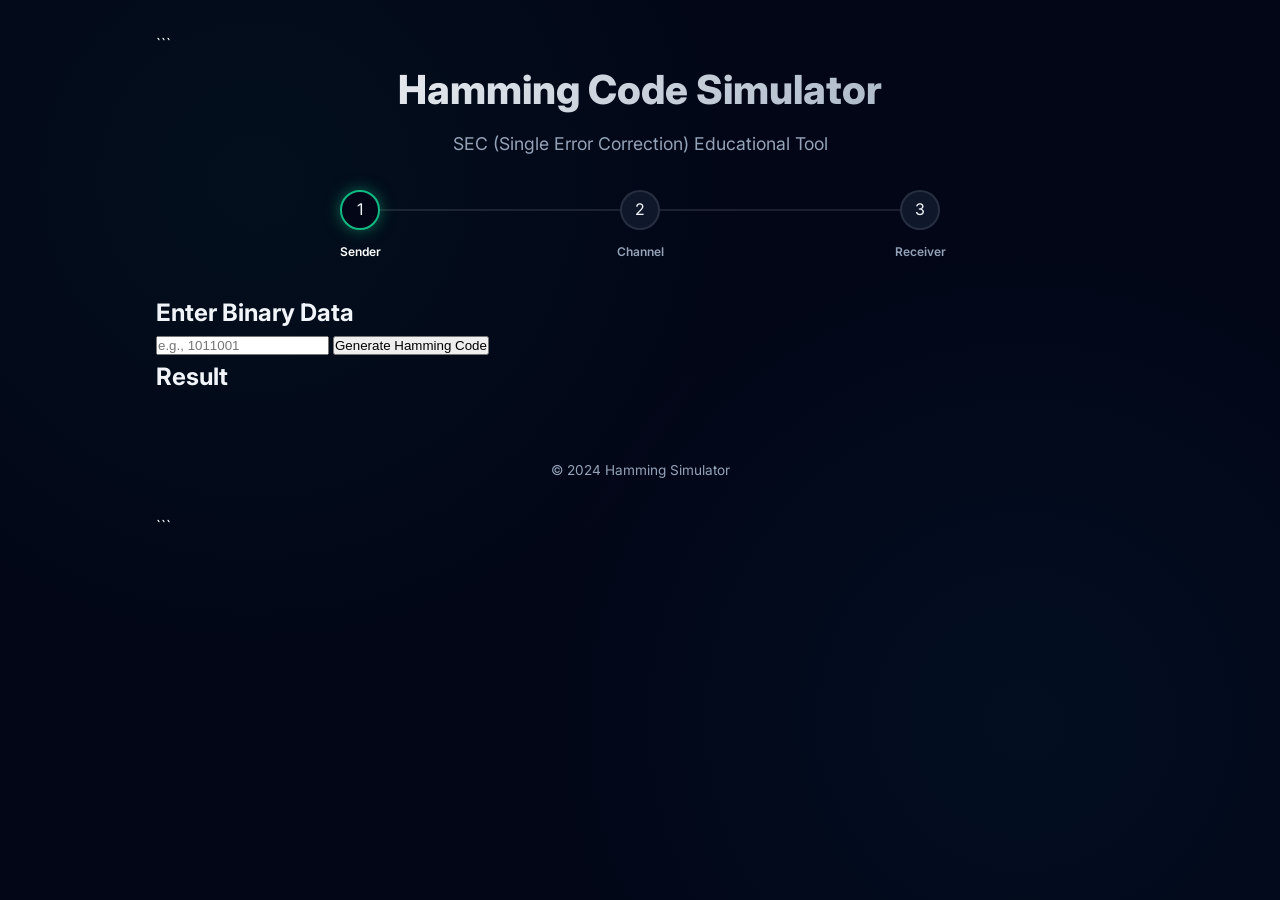
<file: index.html>
<!DOCTYPE html>

<html lang="en">
<head>
  <meta charset="UTF-8">
  <meta name="viewport" content="width=device-width, initial-scale=1.0">
  <meta name="description" content="Professional Web-Based Simulation of Hamming Code - Multi-Page Experience">
  <title>Hamming Code Simulator - Professional Edition</title>

  <!-- Google Fonts -->

  <link rel="preconnect" href="https://fonts.googleapis.com">
  <link rel="preconnect" href="https://fonts.gstatic.com" crossorigin>
  <link href="https://fonts.googleapis.com/css2?family=JetBrains+Mono:wght@400;700&family=Inter:wght@400;600;700;800&display=swap" rel="stylesheet">

  <!-- CSS -->

  <link rel="stylesheet" href="style.css">
</head>

<body>
  <div class="app-container">

```
<!-- HEADER -->
<header>
  <h1>Hamming Code Simulator</h1>
  <p id="subtitle">SEC (Single Error Correction) Educational Tool</p>

  <div class="stepper">
    <div class="step-node active">1 <span class="step-label">Sender</span></div>
    <div class="step-node">2 <span class="step-label">Channel</span></div>
    <div class="step-node">3 <span class="step-label">Receiver</span></div>
  </div>
</header>

<!-- MAIN CONTENT -->
<main>
  
  <!-- INPUT SECTION -->
  <section>
    <h2>Enter Binary Data</h2>
    <input type="text" id="dataInput" placeholder="e.g., 1011001">
    <button onclick="encode()">Generate Hamming Code</button>
  </section>

  <!-- RESULT -->
  <section>
    <h2>Result</h2>
    <p id="result"></p>
  </section>

</main>

<!-- FOOTER -->
<footer>
  <p>© 2024 Hamming Simulator</p>
</footer>
```

  </div>

  <!-- IMPORTANT: JS FILE -->

  <script src="script.js"></script>

</body>
</html>
</file>
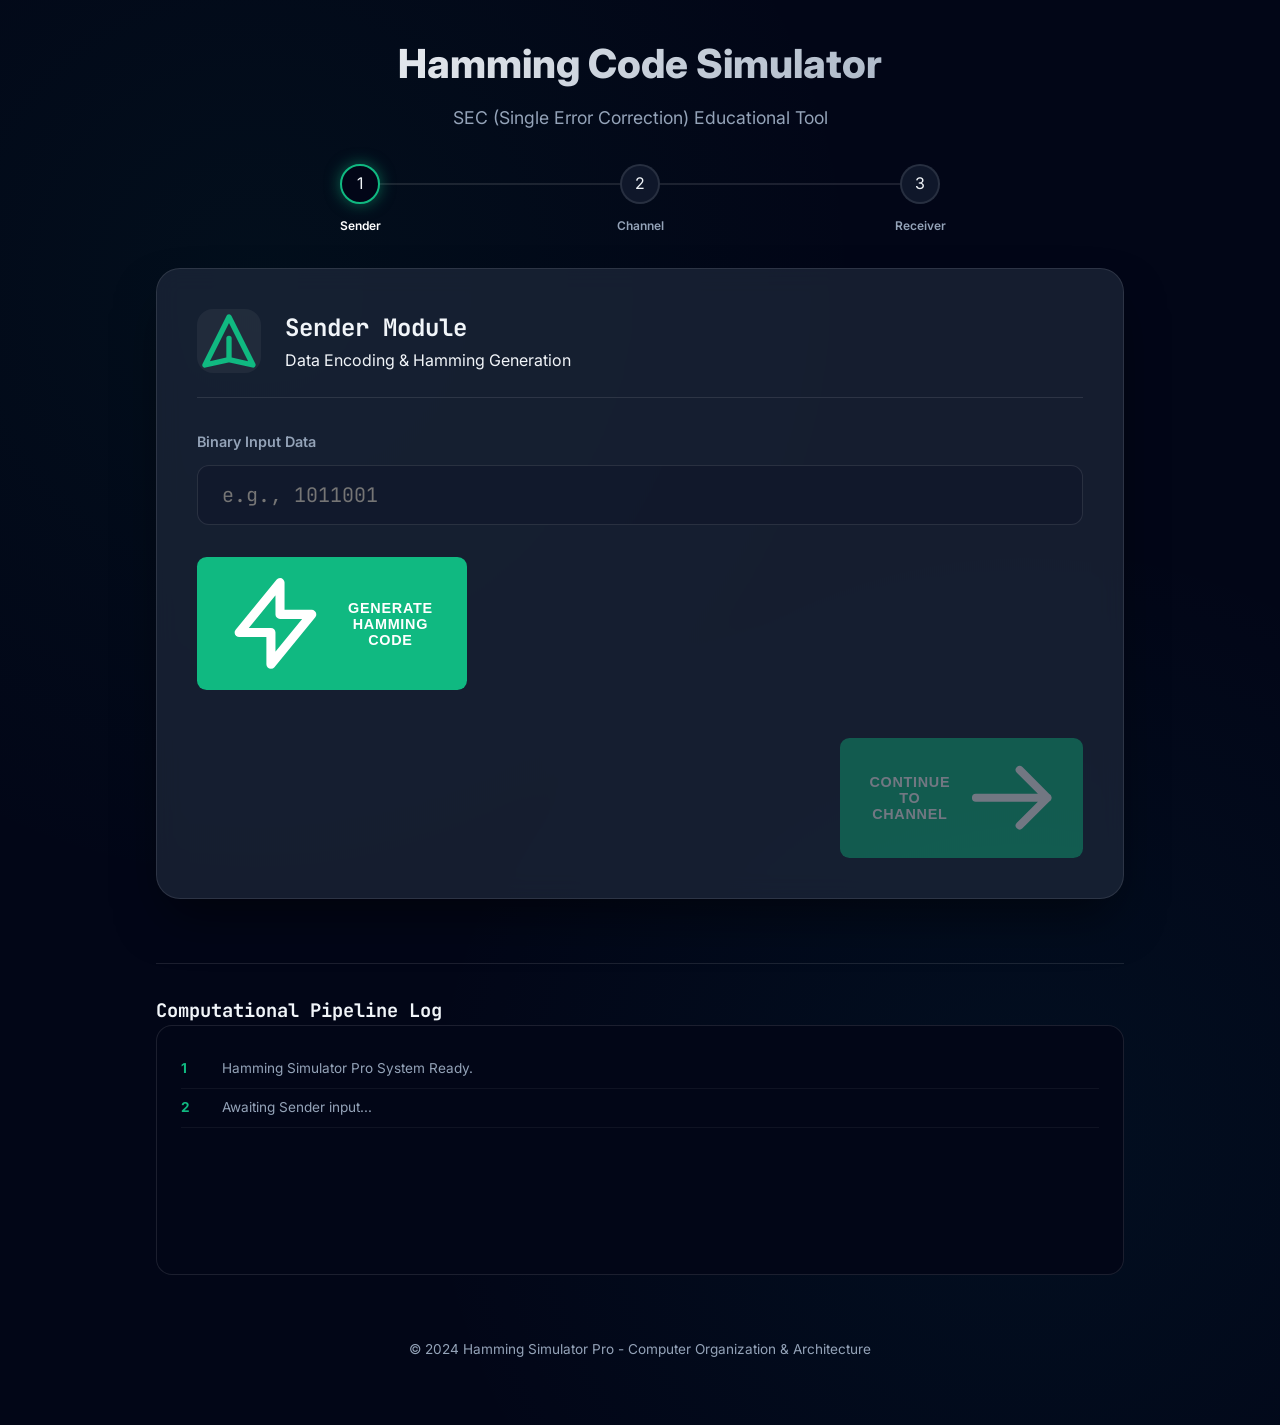
<file: OneDrive/Desktop/Hamming Simulation/index.html>
<!DOCTYPE html>
<html lang="en">
<head>
  <meta charset="UTF-8">
  <meta name="viewport" content="width=device-width, initial-scale=1.0">
  <meta name="description" content="Professional Web-Based Simulation of Hamming Code - Multi-Page Experience">
  <title>Hamming Code Simulator - Professional Edition</title>
  <link rel="preconnect" href="https://fonts.googleapis.com">
  <link rel="preconnect" href="https://fonts.gstatic.com" crossorigin>
  <link href="https://fonts.googleapis.com/css2?family=JetBrains+Mono:wght@400;700&family=Inter:wght@400;600;700;800&display=swap" rel="stylesheet">
  <link rel="stylesheet" href="style.css">
</head>
<body>
  <div class="app-container">
    <header>
      <h1>Hamming Code Simulator</h1>
      <p id="subtitle">SEC (Single Error Correction) Educational Tool</p>
      
      <!-- Stepper Progress Bar -->
      <div class="stepper">
        <div class="step-node active" id="step1-node">
          1
          <span class="step-label">Sender</span>
        </div>
        <div class="step-node" id="step2-node">
          2
          <span class="step-label">Channel</span>
        </div>
        <div class="step-node" id="step3-node">
          3
          <span class="step-label">Receiver</span>
        </div>
      </div>
    </header>

    <main id="wizard-container">
      <!-- PAGE 1: SENDER MODULE -->
      <section class="page active" id="page1">
        <div class="module-card">
          <div class="card-header">
            <div class="header-icon" style="color: var(--sender-color)">
              <svg class="w-8 h-8" fill="none" stroke="currentColor" viewBox="0 0 24 24"><path stroke-linecap="round" stroke-linejoin="round" stroke-width="2" d="M12 19l9 2-9-18-9 18 9-2zm0 0v-8"/></svg>
            </div>
            <div>
              <h2 class="mono">Sender Module</h2>
              <p class="text-xs">Data Encoding & Hamming Generation</p>
            </div>
          </div>
          
          <div class="input-group">
            <label>Binary Input Data</label>
            <input type="text" id="dataInput" class="input-field" placeholder="e.g., 1011001" maxlength="16" autocomplete="off">
            <div id="inputValidation" class="mt-2"></div>
          </div>

          <div id="parityInfo" class="hidden">
            <div class="result-box">
              <div class="result-label">Encoding Strategy</div>
              <div class="mono text-sm">
                <span>Data Bits (m): <strong id="dataBitsCount" style="color: var(--sender-color)">0</strong></span> | 
                <span>Parity Bits (r): <strong id="parityBitsCount" style="color: var(--sender-color)">0</strong></span>
              </div>
            </div>
          </div>

          <button id="encodeBtn" class="btn btn-primary">
            <svg class="w-4 h-4" fill="none" stroke="currentColor" viewBox="0 0 24 24"><path stroke-linecap="round" stroke-linejoin="round" stroke-width="2" d="M13 10V3L4 14h7v7l9-11h-7z"/></svg>
            Generate Hamming Code
          </button>

          <div id="encodedResult" class="mt-6 hidden">
            <div class="result-label">Generated Hamming Codeword</div>
            <div id="encodedBits" class="bit-container"></div>
            <div class="status-badge status-success mt-4">
              <svg class="w-4 h-4" fill="none" stroke="currentColor" viewBox="0 0 24 24"><path stroke-linecap="round" stroke-linejoin="round" stroke-width="2" d="M5 13l4 4L19 7"/></svg>
              Ready for Transmission
            </div>
          </div>

          <div class="btn-nav-group">
            <div></div> <!-- Spacing -->
            <button id="goToStep2" class="btn btn-primary" disabled>
              Continue to Channel
              <svg class="w-4 h-4" fill="none" stroke="currentColor" viewBox="0 0 24 24"><path stroke-linecap="round" stroke-linejoin="round" stroke-width="2" d="M14 5l7 7m0 0l-7 7m7-7H3"/></svg>
            </button>
          </div>
        </div>
      </section>

      <!-- PAGE 2: TRANSMISSION CHANNEL -->
      <section class="page" id="page2">
        <div class="module-card">
          <div class="card-header">
            <div class="header-icon" style="color: var(--channel-color)">
              <svg class="w-8 h-8" fill="none" stroke="currentColor" viewBox="0 0 24 24"><path stroke-linecap="round" stroke-linejoin="round" stroke-width="2" d="M8.111 16.404a5.5 5.5 0 017.778 0M12 20h.01m-7.08-7.071c3.904-3.905 10.236-3.905 14.141 0M1.394 9.393c5.857-5.857 15.355-5.857 21.213 0"/></svg>
            </div>
            <div>
              <h2 class="mono">Transmission Channel</h2>
              <p class="text-xs">Single-Bit Error Injection Simulator</p>
            </div>
          </div>

          <div class="input-group">
            <label>Error Position (1 to <span id="maxPosition">N</span>, or 0 for clean)</label>
            <input type="number" id="errorPosition" class="input-field" value="0" min="0">
          </div>

          <button id="injectBtn" class="btn btn-primary" style="background: var(--channel-color)">
            <svg class="w-4 h-4" fill="none" stroke="currentColor" viewBox="0 0 24 24"><path stroke-linecap="round" stroke-linejoin="round" stroke-width="2" d="M12 9v2m0 4h.01m-6.938 4h13.856c1.54 0 2.502-1.667 1.732-3L13.732 4c-.77-1.333-2.694-1.333-3.464 0L3.34 16c-.77 1.333.192 3 1.732 3z"/></svg>
            Transmit with Possible Error
          </button>

          <div id="transmittedResult" class="mt-6 hidden">
            <div class="result-label">Data at Receiver End</div>
            <div id="transmittedBits" class="bit-container"></div>
            <div id="transmissionStatus" class="mt-4"></div>
          </div>

          <div class="btn-nav-group">
            <button id="backToStep1" class="btn btn-secondary">
              <svg class="w-4 h-4 rotate-180" fill="none" stroke="currentColor" viewBox="0 0 24 24"><path stroke-linecap="round" stroke-linejoin="round" stroke-width="2" d="M10 19l-7-7m0 0l7-7m-7 7h18"/></svg>
              Back to Sender
            </button>
            <button id="goToStep3" class="btn btn-primary" disabled>
              Proceed to Receiver
              <svg class="w-4 h-4" fill="none" stroke="currentColor" viewBox="0 0 24 24"><path stroke-linecap="round" stroke-linejoin="round" stroke-width="2" d="M14 5l7 7m0 0l-7 7m7-7H3"/></svg>
            </button>
          </div>
        </div>
      </section>

      <!-- PAGE 3: RECEIVER MODULE -->
      <section class="page" id="page3">
        <div class="module-card">
          <div class="card-header">
            <div class="header-icon" style="color: var(--receiver-color)">
              <svg class="w-8 h-8" fill="none" stroke="currentColor" viewBox="0 0 24 24"><path stroke-linecap="round" stroke-linejoin="round" stroke-width="2" d="M9 5H7a2 2 0 00-2 2v12a2 2 0 002 2h10a2 2 0 002-2V7a2 2 0 00-2-2h-2M9 5a2 2 0 002 2h2a2 2 0 002-2M9 5a2 2 0 012-2h2a2 2 0 012 2m-6 9l2 2 4-4"/></svg>
            </div>
            <div>
              <h2 class="mono">Receiver Module</h2>
              <p class="text-xs">Error Detection & Correction (SEC)</p>
            </div>
          </div>

          <button id="detectBtn" class="btn btn-primary" style="background: var(--receiver-color)">
            <svg class="w-4 h-4" fill="none" stroke="currentColor" viewBox="0 0 24 24"><path stroke-linecap="round" stroke-linejoin="round" stroke-width="2" d="M21 21l-6-6m2-5a7 7 0 11-14 0 7 7 0 0114 0z"/></svg>
            Run Correction Algorithm
          </button>

          <div id="syndromeResult" class="mt-6 hidden">
            <div style="display: grid; grid-template-columns: 1fr 1fr; gap: 1rem;">
              <div class="result-box">
                <div class="result-label">Syndrome (B)</div>
                <div id="syndromeBinary" class="result-value mono" style="color: var(--receiver-color)">0000</div>
              </div>
              <div class="result-box">
                <div class="result-label">Position (D)</div>
                <div id="syndromeDecimal" class="result-value mono" style="color: var(--receiver-color)">0</div>
              </div>
            </div>
            
            <div id="detectionStatus" class="mt-4"></div>

            <div id="correctedResult" class="mt-6 hidden">
              <div class="result-label">Corrected Codeword</div>
              <div id="correctedBits" class="bit-container"></div>
            </div>

            <div id="extractedData" class="mt-6 hidden">
              <div class="result-box" style="border-color: var(--sender-color)">
                <div class="result-label">Final Extracted Data</div>
                <div id="extractedValue" class="result-value mono" style="color: var(--sender-color)"></div>
              </div>
            </div>
          </div>

          <div class="btn-nav-group">
            <button id="backToStep2" class="btn btn-secondary">
              <svg class="w-4 h-4 rotate-180" fill="none" stroke="currentColor" viewBox="0 0 24 24"><path stroke-linecap="round" stroke-linejoin="round" stroke-width="2" d="M10 19l-7-7m0 0l7-7m-7 7h18"/></svg>
              Back to Channel
            </button>
            <button id="resetBtn" class="btn btn-secondary" style="border-color: var(--channel-color); color: var(--channel-color)">
              Restart Simulation
            </button>
          </div>
        </div>
      </section>
    </main>

    <!-- Execution Log Container -->
    <section class="execution-log-container">
      <div class="flex items-center justify-between mb-4">
        <h3 class="mono text-sm uppercase tracking-widest text-dim">Computational Pipeline Log</h3>
      </div>
      <div class="execution-panel" id="executionLog">
        <div class="text-center py-8 text-dim">Initialize the simulation to see mathematical steps...</div>
      </div>
    </section>

    <footer>
      <p>&copy; 2024 Hamming Simulator Pro - Computer Organization & Architecture</p>
    </footer>
  </div>

  <script src="script.js"></script>
</body>
</html>
</file>
<file: style.css>
:root {
  /* Color Palette - Premium Dark Theme */
  --bg-dark: #0f172a;
  --bg-darker: #020617;
  --card-bg: rgba(30, 41, 59, 0.7);
  --glass-border: rgba(255, 255, 255, 0.1);
  
  --primary-glow: rgba(16, 185, 129, 0.5); /* Emerald */
  --secondary-glow: rgba(244, 63, 94, 0.5); /* Rose */
  --tertiary-glow: rgba(6, 182, 212, 0.5); /* Cyan */
  
  --text-main: #f1f5f9;
  --text-dim: #94a3b8;
  
  --sender-color: #10b981;
  --channel-color: #f43f5e;
  --receiver-color: #06b6d4;
  
  --transition-speed: 0.5s;
  --ease: cubic-bezier(0.4, 0, 0.2, 1);
}

* {
  margin: 0;
  padding: 0;
  box-sizing: border-box;
}

body {
  font-family: 'Inter', sans-serif;
  background-color: var(--bg-darker);
  background-image: 
    radial-gradient(circle at 20% 20%, rgba(16, 185, 129, 0.05) 0%, transparent 40%),
    radial-gradient(circle at 80% 80%, rgba(6, 182, 212, 0.05) 0%, transparent 40%);
  color: var(--text-main);
  min-height: 100vh;
  overflow-x: hidden;
  line-height: 1.6;
}

.mono {
  font-family: 'JetBrains Mono', monospace;
}

/* App Container */
.app-container {
  max-width: 1000px;
  margin: 0 auto;
  padding: 2rem 1rem;
}

/* Header & Stepper */
header {
  text-align: center;
  margin-bottom: 3rem;
}

h1 {
  font-size: 2.5rem;
  font-weight: 800;
  background: linear-gradient(135deg, #fff 0%, #94a3b8 100%);
  -webkit-background-clip: text;
  -webkit-text-fill-color: transparent;
  margin-bottom: 0.5rem;
}

#subtitle {
  color: var(--text-dim);
  font-size: 1.1rem;
}

/* Stepper Navigation */
.stepper {
  display: flex;
  justify-content: space-between;
  margin: 2rem auto 4rem;
  max-width: 600px;
  position: relative;
}

.stepper::before {
  content: '';
  position: absolute;
  top: 50%;
  left: 0;
  right: 0;
  height: 2px;
  background: var(--glass-border);
  transform: translateY(-50%);
  z-index: 1;
}

.step-node {
  width: 40px;
  height: 40px;
  border-radius: 50%;
  background: var(--bg-dark);
  border: 2px solid var(--glass-border);
  display: flex;
  align-items: center;
  justify-content: center;
  z-index: 2;
  transition: all 0.3s var(--ease);
  position: relative;
}

.step-node.active {
  border-color: var(--sender-color);
  box-shadow: 0 0 15px var(--primary-glow);
  background: var(--bg-darker);
}

.step-node.completed {
  background: var(--sender-color);
  border-color: var(--sender-color);
}

.step-label {
  position: absolute;
  top: 50px;
  left: 50%;
  transform: translateX(-50%);
  font-size: 0.75rem;
  font-weight: 600;
  color: var(--text-dim);
  white-space: nowrap;
}

.step-node.active .step-label {
  color: #fff;
}

/* Page Management */
.page {
  display: none;
  animation: fadeIn 0.6s var(--ease);
}

.page.active {
  display: block;
}

@keyframes fadeIn {
  from { opacity: 0; transform: translateY(20px); }
  to { opacity: 1; transform: translateY(0); }
}

/* Glass Cards */
.module-card {
  background: var(--card-bg);
  backdrop-filter: blur(12px);
  border: 1px solid var(--glass-border);
  border-radius: 1.5rem;
  padding: 2.5rem;
  box-shadow: 0 25px 50px -12px rgba(0, 0, 0, 0.5);
  transition: transform 0.3s var(--ease);
}

.card-header {
  display: flex;
  align-items: center;
  gap: 1.5rem;
  margin-bottom: 2rem;
  padding-bottom: 1.5rem;
  border-bottom: 1px solid var(--glass-border);
}

.header-icon {
  width: 64px;
  height: 64px;
  border-radius: 1rem;
  display: flex;
  align-items: center;
  justify-content: center;
  background: rgba(255, 255, 255, 0.05);
}

/* Form Styles */
.input-group {
  margin-bottom: 2rem;
}

label {
  display: block;
  font-size: 0.9rem;
  font-weight: 600;
  color: var(--text-dim);
  margin-bottom: 0.75rem;
}

.input-field {
  width: 100%;
  background: rgba(15, 23, 42, 0.6);
  border: 1px solid var(--glass-border);
  border-radius: 0.75rem;
  padding: 1rem 1.5rem;
  color: #fff;
  font-size: 1.25rem;
  font-family: 'JetBrains Mono', monospace;
  transition: all 0.3s var(--ease);
}

.input-field:focus {
  outline: none;
  border-color: var(--sender-color);
  box-shadow: 0 0 0 4px rgba(16, 185, 129, 0.1);
}

/* Buttons */
.btn-nav-group {
  display: flex;
  justify-content: space-between;
  margin-top: 3rem;
  gap: 1rem;
}

.btn {
  padding: 0.75rem 1.5rem;
  border-radius: 0.6rem;
  font-weight: 700;
  font-size: 0.9rem;
  cursor: pointer;
  transition: all 0.3s var(--ease);
  display: inline-flex;
  align-items: center;
  gap: 0.5rem;
  border: none;
  text-transform: uppercase;
  letter-spacing: 0.05em;
}

.btn-primary {
  background: var(--sender-color);
  color: #fff;
}

.btn-primary:hover {
  transform: translateY(-2px);
  box-shadow: 0 10px 20px -5px var(--primary-glow);
}

.btn-secondary {
  background: transparent;
  border: 1px solid var(--glass-border);
  color: var(--text-dim);
}

.btn-secondary:hover {
  border-color: #fff;
  color: #fff;
}

.btn:disabled {
  opacity: 0.4;
  cursor: not-allowed;
  transform: none;
}

/* Bit Containers */
.bit-container {
  display: flex;
  flex-wrap: wrap;
  gap: 0.75rem;
  margin: 1.5rem 0;
}

.bit-box {
  display: flex;
  flex-direction: column;
  align-items: center;
  gap: 0.25rem;
}

.bit-position {
  font-size: 0.6rem;
  color: var(--text-dim);
  font-weight: 700;
}

.bit-value {
  width: 45px;
  height: 45px;
  display: flex;
  align-items: center;
  justify-content: center;
  border-radius: 0.5rem;
  font-weight: 700;
  font-size: 1.25rem;
  background: var(--bg-darker);
  border: 1px solid var(--glass-border);
  transition: all 0.3s var(--ease);
}

.bit-data {
  color: #fff;
}

.bit-parity {
  color: var(--sender-color);
  border-color: var(--sender-color);
}

.bit-error {
  background: var(--channel-color);
  color: #fff;
  box-shadow: 0 0 15px var(--secondary-glow);
  animation: pulse 2s infinite;
}

.bit-corrected {
  background: var(--receiver-color);
  color: #fff;
  box-shadow: 0 0 15px var(--tertiary-glow);
}

@keyframes pulse {
  0% { opacity: 1; }
  50% { opacity: 0.7; }
  100% { opacity: 1; }
}

/* Execution Log - Floating Panel */
.execution-log-container {
  margin-top: 4rem;
  border-top: 1px solid var(--glass-border);
  padding-top: 2rem;
}

.execution-panel {
  background: var(--bg-darker);
  border-radius: 1rem;
  padding: 1.5rem;
  height: 250px;
  overflow-y: auto;
  border: 1px solid var(--glass-border);
}

.execution-step {
  display: flex;
  gap: 1rem;
  padding: 0.5rem 0;
  border-bottom: 1px solid rgba(255, 255, 255, 0.05);
  font-size: 0.85rem;
}

.step-number {
  color: var(--sender-color);
  font-weight: 700;
  min-width: 25px;
}

.step-text {
  color: var(--text-dim);
}

/* Badges */
.status-badge {
  display: inline-flex;
  align-items: center;
  gap: 0.5rem;
  padding: 0.5rem 1rem;
  border-radius: 2rem;
  font-size: 0.8rem;
  font-weight: 600;
}

.status-success { background: rgba(16, 185, 129, 0.1); color: var(--sender-color); border: 1px solid rgba(16, 185, 129, 0.2); }
.status-error { background: rgba(244, 63, 94, 0.1); color: var(--channel-color); border: 1px solid rgba(244, 63, 94, 0.2); }
.status-info { background: rgba(6, 182, 212, 0.1); color: var(--receiver-color); border: 1px solid rgba(6, 182, 212, 0.2); }

/* Result Box */
.result-box {
  background: rgba(15, 23, 42, 0.5);
  padding: 1.25rem;
  border-radius: 1rem;
  border: 1px solid var(--glass-border);
  margin-bottom: 1rem;
}

.result-label {
  font-size: 0.75rem;
  color: var(--text-dim);
  text-transform: uppercase;
  letter-spacing: 0.05em;
  margin-bottom: 0.5rem;
  font-weight: 700;
}

.result-value {
  font-size: 1.5rem;
  font-weight: 700;
}

/* Footer */
footer {
  margin-top: 4rem;
  text-align: center;
  color: var(--text-dim);
  font-size: 0.85rem;
  padding-bottom: 2rem;
}

/* Scrollbar */
::-webkit-scrollbar { width: 8px; }
::-webkit-scrollbar-track { background: var(--bg-darker); }
::-webkit-scrollbar-thumb { background: var(--glass-border); border-radius: 4px; }
::-webkit-scrollbar-thumb:hover { background: rgba(255, 255, 255, 0.2); }

@media (max-width: 768px) {
  .btn-nav-group { flex-direction: column; }
  h1 { font-size: 1.75rem; }
  .module-card { padding: 1.5rem; }
}

.hidden { display: none !important; }
</file>
<file: OneDrive/Desktop/Hamming Simulation/style.css>
:root {
  /* Color Palette - Premium Dark Theme */
  --bg-dark: #0f172a;
  --bg-darker: #020617;
  --card-bg: rgba(30, 41, 59, 0.7);
  --glass-border: rgba(255, 255, 255, 0.1);
  
  --primary-glow: rgba(16, 185, 129, 0.5); /* Emerald */
  --secondary-glow: rgba(244, 63, 94, 0.5); /* Rose */
  --tertiary-glow: rgba(6, 182, 212, 0.5); /* Cyan */
  
  --text-main: #f1f5f9;
  --text-dim: #94a3b8;
  
  --sender-color: #10b981;
  --channel-color: #f43f5e;
  --receiver-color: #06b6d4;
  
  --transition-speed: 0.5s;
  --ease: cubic-bezier(0.4, 0, 0.2, 1);
}

* {
  margin: 0;
  padding: 0;
  box-sizing: border-box;
}

body {
  font-family: 'Inter', sans-serif;
  background-color: var(--bg-darker);
  background-image: 
    radial-gradient(circle at 20% 20%, rgba(16, 185, 129, 0.05) 0%, transparent 40%),
    radial-gradient(circle at 80% 80%, rgba(6, 182, 212, 0.05) 0%, transparent 40%);
  color: var(--text-main);
  min-height: 100vh;
  overflow-x: hidden;
  line-height: 1.6;
}

.mono {
  font-family: 'JetBrains Mono', monospace;
}

/* App Container */
.app-container {
  max-width: 1000px;
  margin: 0 auto;
  padding: 2rem 1rem;
}

/* Header & Stepper */
header {
  text-align: center;
  margin-bottom: 3rem;
}

h1 {
  font-size: 2.5rem;
  font-weight: 800;
  background: linear-gradient(135deg, #fff 0%, #94a3b8 100%);
  -webkit-background-clip: text;
  -webkit-text-fill-color: transparent;
  margin-bottom: 0.5rem;
}

#subtitle {
  color: var(--text-dim);
  font-size: 1.1rem;
}

/* Stepper Navigation */
.stepper {
  display: flex;
  justify-content: space-between;
  margin: 2rem auto 4rem;
  max-width: 600px;
  position: relative;
}

.stepper::before {
  content: '';
  position: absolute;
  top: 50%;
  left: 0;
  right: 0;
  height: 2px;
  background: var(--glass-border);
  transform: translateY(-50%);
  z-index: 1;
}

.step-node {
  width: 40px;
  height: 40px;
  border-radius: 50%;
  background: var(--bg-dark);
  border: 2px solid var(--glass-border);
  display: flex;
  align-items: center;
  justify-content: center;
  z-index: 2;
  transition: all 0.3s var(--ease);
  position: relative;
}

.step-node.active {
  border-color: var(--sender-color);
  box-shadow: 0 0 15px var(--primary-glow);
  background: var(--bg-darker);
}

.step-node.completed {
  background: var(--sender-color);
  border-color: var(--sender-color);
}

.step-label {
  position: absolute;
  top: 50px;
  left: 50%;
  transform: translateX(-50%);
  font-size: 0.75rem;
  font-weight: 600;
  color: var(--text-dim);
  white-space: nowrap;
}

.step-node.active .step-label {
  color: #fff;
}

/* Page Management */
.page {
  display: none;
  animation: fadeIn 0.6s var(--ease);
}

.page.active {
  display: block;
}

@keyframes fadeIn {
  from { opacity: 0; transform: translateY(20px); }
  to { opacity: 1; transform: translateY(0); }
}

/* Glass Cards */
.module-card {
  background: var(--card-bg);
  backdrop-filter: blur(12px);
  border: 1px solid var(--glass-border);
  border-radius: 1.5rem;
  padding: 2.5rem;
  box-shadow: 0 25px 50px -12px rgba(0, 0, 0, 0.5);
  transition: transform 0.3s var(--ease);
}

.card-header {
  display: flex;
  align-items: center;
  gap: 1.5rem;
  margin-bottom: 2rem;
  padding-bottom: 1.5rem;
  border-bottom: 1px solid var(--glass-border);
}

.header-icon {
  width: 64px;
  height: 64px;
  border-radius: 1rem;
  display: flex;
  align-items: center;
  justify-content: center;
  background: rgba(255, 255, 255, 0.05);
}

/* Form Styles */
.input-group {
  margin-bottom: 2rem;
}

label {
  display: block;
  font-size: 0.9rem;
  font-weight: 600;
  color: var(--text-dim);
  margin-bottom: 0.75rem;
}

.input-field {
  width: 100%;
  background: rgba(15, 23, 42, 0.6);
  border: 1px solid var(--glass-border);
  border-radius: 0.75rem;
  padding: 1rem 1.5rem;
  color: #fff;
  font-size: 1.25rem;
  font-family: 'JetBrains Mono', monospace;
  transition: all 0.3s var(--ease);
}

.input-field:focus {
  outline: none;
  border-color: var(--sender-color);
  box-shadow: 0 0 0 4px rgba(16, 185, 129, 0.1);
}

/* Buttons */
.btn-nav-group {
  display: flex;
  justify-content: space-between;
  margin-top: 3rem;
  gap: 1rem;
}

.btn {
  padding: 0.75rem 1.5rem;
  border-radius: 0.6rem;
  font-weight: 700;
  font-size: 0.9rem;
  cursor: pointer;
  transition: all 0.3s var(--ease);
  display: inline-flex;
  align-items: center;
  gap: 0.5rem;
  border: none;
  text-transform: uppercase;
  letter-spacing: 0.05em;
}

.btn-primary {
  background: var(--sender-color);
  color: #fff;
}

.btn-primary:hover {
  transform: translateY(-2px);
  box-shadow: 0 10px 20px -5px var(--primary-glow);
}

.btn-secondary {
  background: transparent;
  border: 1px solid var(--glass-border);
  color: var(--text-dim);
}

.btn-secondary:hover {
  border-color: #fff;
  color: #fff;
}

.btn:disabled {
  opacity: 0.4;
  cursor: not-allowed;
  transform: none;
}

/* Bit Containers */
.bit-container {
  display: flex;
  flex-wrap: wrap;
  gap: 0.75rem;
  margin: 1.5rem 0;
}

.bit-box {
  display: flex;
  flex-direction: column;
  align-items: center;
  gap: 0.25rem;
}

.bit-position {
  font-size: 0.6rem;
  color: var(--text-dim);
  font-weight: 700;
}

.bit-value {
  width: 45px;
  height: 45px;
  display: flex;
  align-items: center;
  justify-content: center;
  border-radius: 0.5rem;
  font-weight: 700;
  font-size: 1.25rem;
  background: var(--bg-darker);
  border: 1px solid var(--glass-border);
  transition: all 0.3s var(--ease);
}

.bit-data {
  color: #fff;
}

.bit-parity {
  color: var(--sender-color);
  border-color: var(--sender-color);
}

.bit-error {
  background: var(--channel-color);
  color: #fff;
  box-shadow: 0 0 15px var(--secondary-glow);
  animation: pulse 2s infinite;
}

.bit-corrected {
  background: var(--receiver-color);
  color: #fff;
  box-shadow: 0 0 15px var(--tertiary-glow);
}

@keyframes pulse {
  0% { opacity: 1; }
  50% { opacity: 0.7; }
  100% { opacity: 1; }
}

/* Execution Log - Floating Panel */
.execution-log-container {
  margin-top: 4rem;
  border-top: 1px solid var(--glass-border);
  padding-top: 2rem;
}

.execution-panel {
  background: var(--bg-darker);
  border-radius: 1rem;
  padding: 1.5rem;
  height: 250px;
  overflow-y: auto;
  border: 1px solid var(--glass-border);
}

.execution-step {
  display: flex;
  gap: 1rem;
  padding: 0.5rem 0;
  border-bottom: 1px solid rgba(255, 255, 255, 0.05);
  font-size: 0.85rem;
}

.step-number {
  color: var(--sender-color);
  font-weight: 700;
  min-width: 25px;
}

.step-text {
  color: var(--text-dim);
}

/* Badges */
.status-badge {
  display: inline-flex;
  align-items: center;
  gap: 0.5rem;
  padding: 0.5rem 1rem;
  border-radius: 2rem;
  font-size: 0.8rem;
  font-weight: 600;
}

.status-success { background: rgba(16, 185, 129, 0.1); color: var(--sender-color); border: 1px solid rgba(16, 185, 129, 0.2); }
.status-error { background: rgba(244, 63, 94, 0.1); color: var(--channel-color); border: 1px solid rgba(244, 63, 94, 0.2); }
.status-info { background: rgba(6, 182, 212, 0.1); color: var(--receiver-color); border: 1px solid rgba(6, 182, 212, 0.2); }

/* Result Box */
.result-box {
  background: rgba(15, 23, 42, 0.5);
  padding: 1.25rem;
  border-radius: 1rem;
  border: 1px solid var(--glass-border);
  margin-bottom: 1rem;
}

.result-label {
  font-size: 0.75rem;
  color: var(--text-dim);
  text-transform: uppercase;
  letter-spacing: 0.05em;
  margin-bottom: 0.5rem;
  font-weight: 700;
}

.result-value {
  font-size: 1.5rem;
  font-weight: 700;
}

/* Footer */
footer {
  margin-top: 4rem;
  text-align: center;
  color: var(--text-dim);
  font-size: 0.85rem;
  padding-bottom: 2rem;
}

/* Scrollbar */
::-webkit-scrollbar { width: 8px; }
::-webkit-scrollbar-track { background: var(--bg-darker); }
::-webkit-scrollbar-thumb { background: var(--glass-border); border-radius: 4px; }
::-webkit-scrollbar-thumb:hover { background: rgba(255, 255, 255, 0.2); }

@media (max-width: 768px) {
  .btn-nav-group { flex-direction: column; }
  h1 { font-size: 1.75rem; }
  .module-card { padding: 1.5rem; }
}

.hidden { display: none !important; }
</file>
